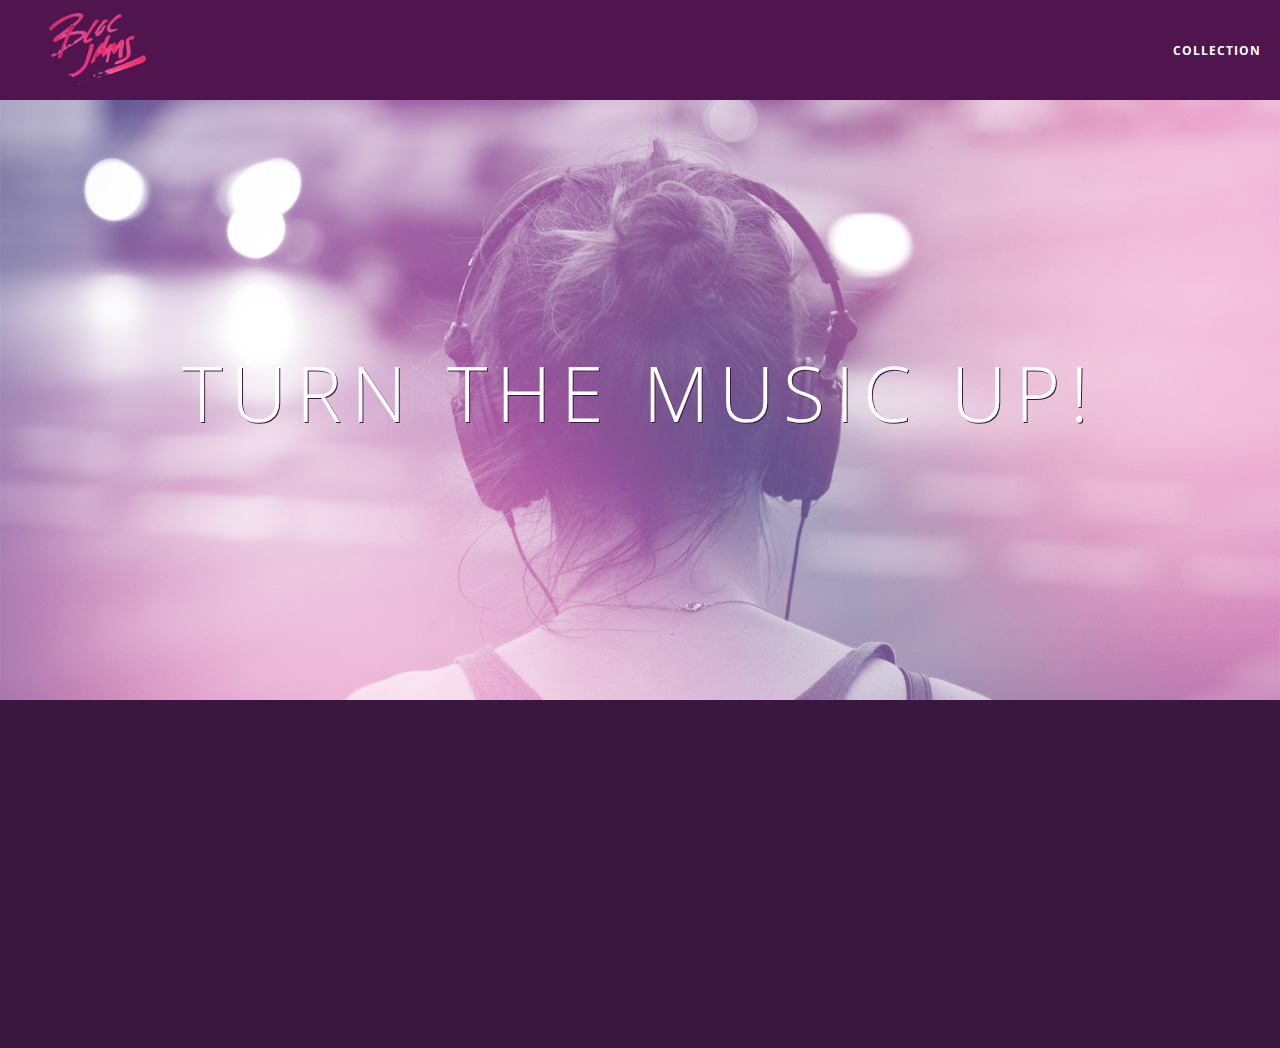
<file: index.html>
<!DOCTYPE html>
<html>
    <head>
        <title>Bloc Jams</title>
        <meta name="viewport" content="width=device-width, initial-scale=1">
        <link rel="stylesheet" type="text/css" href="http://fonts.googleapis.com/css?family=Open+Sans:400,800,600,700,300">
        <link rel="stylesheet" type="text/css" href="http://code.ionicframework.com/ionicons/2.0.1/css/ionicons.min.css">
        <link rel="stylesheet" type="text/css" href="styles/normalize.css">
        <link rel="stylesheet" type="text/css" href="styles/main.css">
        <link rel="stylesheet" type="text/css" href="styles/landing.css">
    </head>
    <body class="landing"> 
        <nav class="navbar">
            <a href="index.html" class="logo">
            <img src="assets/images/bloc_jams_logo.png" alt="bloc jams logo">
            </a>
            <div class="links-container">
                <a href="collection.html" class="navbar-link">collection</a>
            </div>
        </nav> <!-- navigation bar -->
             <!-- hero content -->
        <section class="hero-content">    
            <h1 class="hero-title">Turn the music up!</h1>
        </section>
        <section class="selling-points container"> <!-- selling points -->
            <div class="point column third">
                <span class="ion-music-note"></span>
                <h5 class="point-title">Choose your music</h5>
                <p class="point-description">The world is full of music; why should you have to listen to music that someone else chose?</p>
            </div>
            <div class="point column third">
                <span class="ion-radio-waves"></span>
                <h5 class="point-title">Unlimited, streaming, ad-free</h5>
                <p class="point-description">No arbitrary limits. No distractions.</p>
            </div>
            <div class="point column third">
                <span class="ion-iphone"></span>
                <h5 class="point-title">Mobile enabled</h5>
                <p class="point-description">Listen to your music on the go. This streaming service is available on all mobile platforms.</p>
            </div>
        </section>
        <script src="https://code.jquery.com/jquery-2.1.3.min.js"></script>
        <script src="scripts/landing.js"></script>
    </body>
</html>
</file>
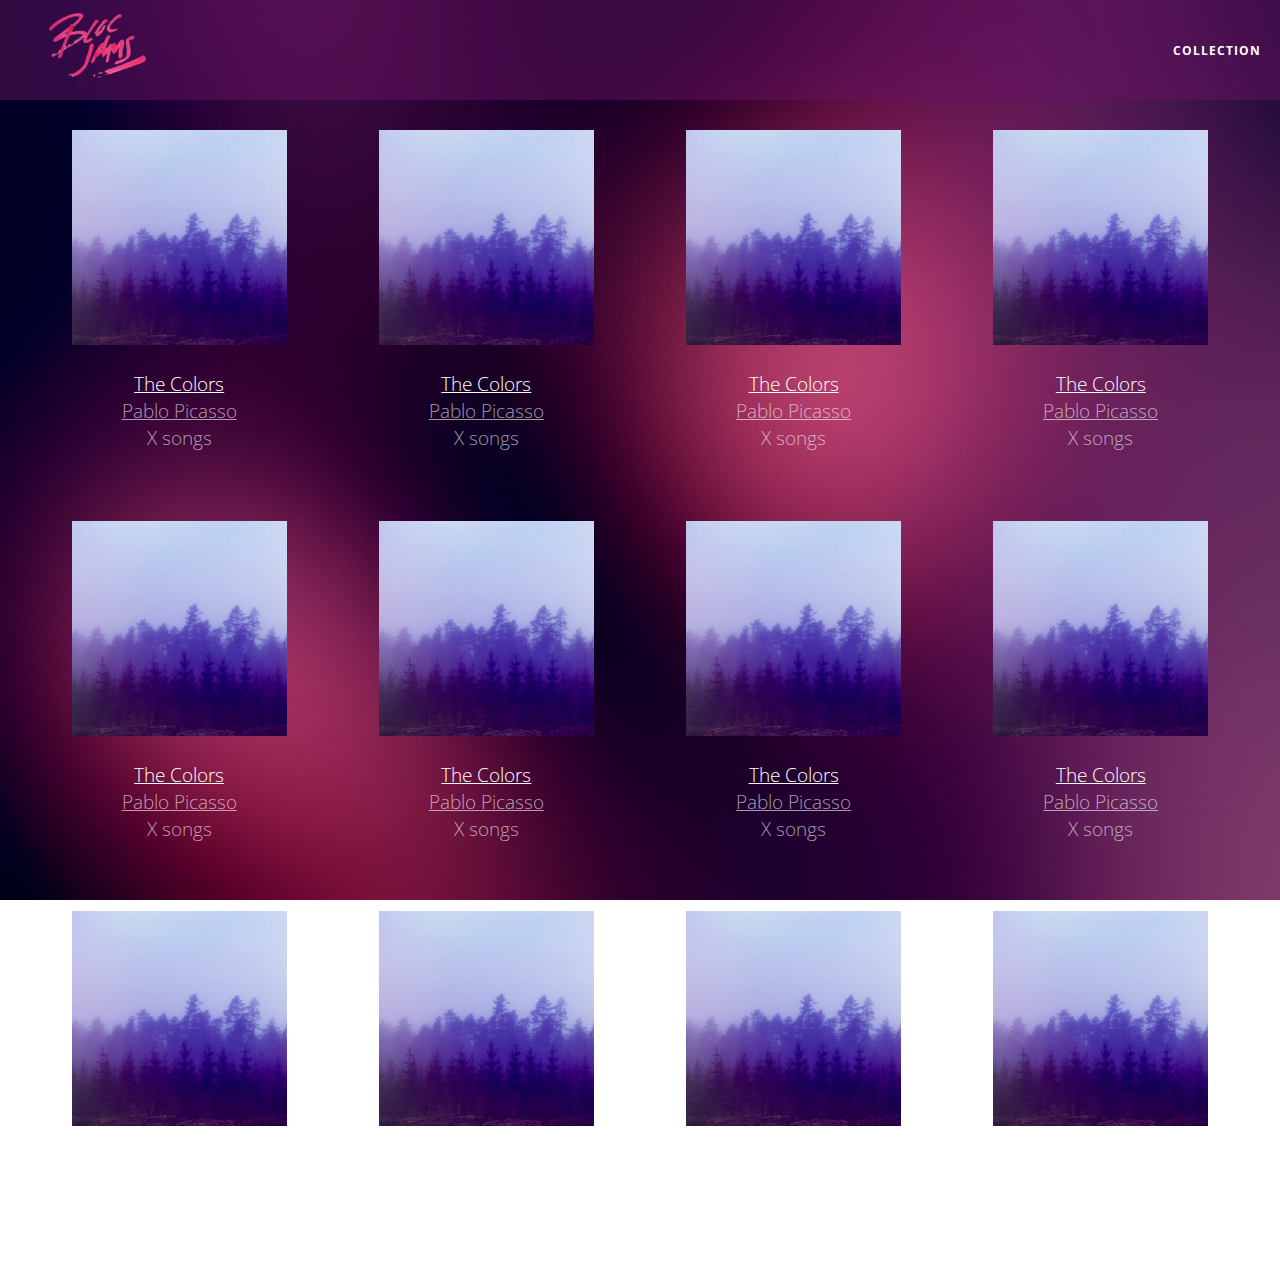
<file: collection.html>
<!DOCTYPE html>
<html>
<head>
    <title>Bloc Jams</title>
    <meta name="viewport" content="width=device-width, initial-scale=1">
    <link rel="stylesheet" type="text/css" href="http://fonts.googleapis.com/css?family=Open+Sans:400,800,600,700,300">
    <link rel="stylesheet" type="text/css" href="http://code.ionicframework.com/ionicons/2.0.1/css/ionicons.min.css">
    <link rel="stylesheet" type="text/css" href="styles/normalize.css">
    <link rel="stylesheet" type="text/css" href="styles/main.css">
    <link rel="stylesheet" type="text/css" href="styles/collection.css">
</head>
<body class="collection">
    <nav class="navbar"> <!-- nav bar -->
        <a href="index.html" class="logo">
            <img src="assets/images/bloc_jams_logo.png" alt="bloc jams logo">
        </a>
        <div class="links-container">
            <a href="collection.html" class="navbar-link">collection</a>
        </div>
    </nav>
    <section class="album-covers container clearfix">
    </section>
    <script src="https://code.jquery.com/jquery-2.1.3.min.js"></script>
    <script src="scripts/collection.js"></script>
</body>
</html>
</file>
<file: styles/main.css>
*, *::before, *::after {
    -moz-box-sizing: border-box;
    -webkit-box-sizing: border-box;
    box-sizing: border-box;
}

html {
    height: 100%; /* makes sure our HTML takes up 100% of the browser window */
    font-size: 100%;
}

body {
    font-family: 'Open Sans'; /* sets our font to the "open sans" typeface */
    color: white;
    min-height: 100%; /* says the height of the body must be, at minimum, 100% of the window */ 
}

.navbar {
    position: relative;
    padding: 0.5rem;
    /*1*/
    background-color: rgba(101,18,95,0.5);
    /*2*/
    z-index: 1;
}

.navbar .logo {
    position: relative; 
    left: 2rem;
    cursor: pointer; /*produces the finger-pointer icon when you hover over the logo */
}

.navbar .links-container {
    display: table;
    position: absolute;
    top: 0;
    right: 0;
    height: 100px;
    color: white;
    /* #3 */
    text-decoration: none;
}

.links-container .navbar-link {
    display: table-cell;
    position: relative;
    height: 100%;
    padding-left: 1rem;
    padding-right: 1rem;
    /* #4 */
    vertical-align: middle;
    color: white;
    font-size: 0.625rem;
    letter-spacing: 0.05rem;
    font-weight: 700;
    text-transform: uppercase;
    /* #3 */
    text-decoration: none;
    cursor: pointer;
}

/* #5 */
.links-container .navbar-link:hover {
    color: rgb(233,50,117);
}


/* Medium and small screens (640px) */
@media (min-width: 640px) {
    html { font-size: 112%;}
    .column{
        float: left;
        padding-left: 1rem;
        padding-right: 1rem;
    }
    .column.full { width: 100%; }
    .column.two-thirds {width: 66.7%; }
    .column.half { width: 50%; }
    .column.third { width: 33.3%; }
    .column.fourth { width: 25%; }
    .column.flow-opposite { float: right; }
}

/* Large screens (1024px) */
@media (min-width: 1024px) {
    html {font-size: 120%;}
}

.container {
    margin: 0 auto;
    max-width: 64rem;
}


.container.narrow {
    max-width: 56rem;
}

.clearfix::before,
.clearfix::after {
    content: " ";
    display: table;
}

.clearfix::after {
    clear: both;
}
</file>
<file: styles/landing.css>
body.landing {
    background-color: rgb(58,23,63); /* set the background color to an RGB value */
}

.hero-content {
    position: relative;
    min-height: 600px; /* hero content element must be at least 600 pixels */
    background-image: url(../assets/images/bloc_jams_bg.jpg);
    background-repeat: no-repeat;
    background-position: center center;
    background-size: cover;
}

.hero-content .hero-title {
    position: absolute;
    top: 40%;
    -webkit-transform: translateY(-50%);
    -moz-transform: translateY(-50%);
    -ms-transform: translateY(-50%);
    transform: translateY(-50%);
    width: 100%;                    /* makes sure the title inhabits the full width of its container */
    text-align: center;             /* aligns text in the horizontal center of the element */
    font-size: 4rem;                /* specifies the size of the font in root em units */
    font-weight: 300;               /* makes the font thinner or lighter weight */
    text-transform: uppercase;      /* transforms the text to be all uppercase lettering */
    letter-spacing: 0.5rem;         /* puts 0.5 root ems worth of space between each letter */
    text-shadow: 1px 1px 0px rgb(58,23,63); /* creates a shadow underneath the text for readability over the image */

}

.selling-points {
    position: relative;
}

.point {
    position: relative;
    padding: 2rem;
    text-align: center;
    opacity: 0;
    -webkit-transform: scaleX(0.9) translateY(3rem);
    -moz-transform: scaleX(0.9) translateY(3rem);
    transform: scaleX(0.9) translateY(3rem);
    -webkit-transition: all 0.25s ease-in-out;
    -moz-transition: all 0.25s ease-in-out;
    transition: all 0.25s ease-in-out;
    -webkit-transition-delay: 0.2s;
    -moz-transition-delay: 0.2s;
    transition-delay: 0.2s;
}

.point .point-title {
    font-size: 1.25rem;
}

.ion-music-note,
.ion-radio-waves,
.ion-iphone {
    color: rgb(233,50,117);
    font-size: 5rem;
}
</file>
<file: styles/collection.css>
body.collection {
    background-image: url(../assets/images/blurred_backgrounds/blur_bg_2.jpg);
    background-repeat: no-repeat;
    background-attachment: fixed;
    background-position: center center;
    background-size: cover;
}

.album-covers {
    position: relative;
}

.collection-album-container {
    position: relative;
    margin-top: 30px;
    margin-bottom: 20px;
    text-align: center;
}

.collection-album-container .caption p {
    font-size: 1rem;
    font-weight: 300;
    color: rgba(255, 255, 255, 0.6);
}

.collection-album-container .caption p a {
    color: rgba(255, 255, 255, 0.6);
}

.collection-album-container .caption p a.album-name {
    color: white;
}

.collection-album-container img {
    width: 80%;
}
</file>
